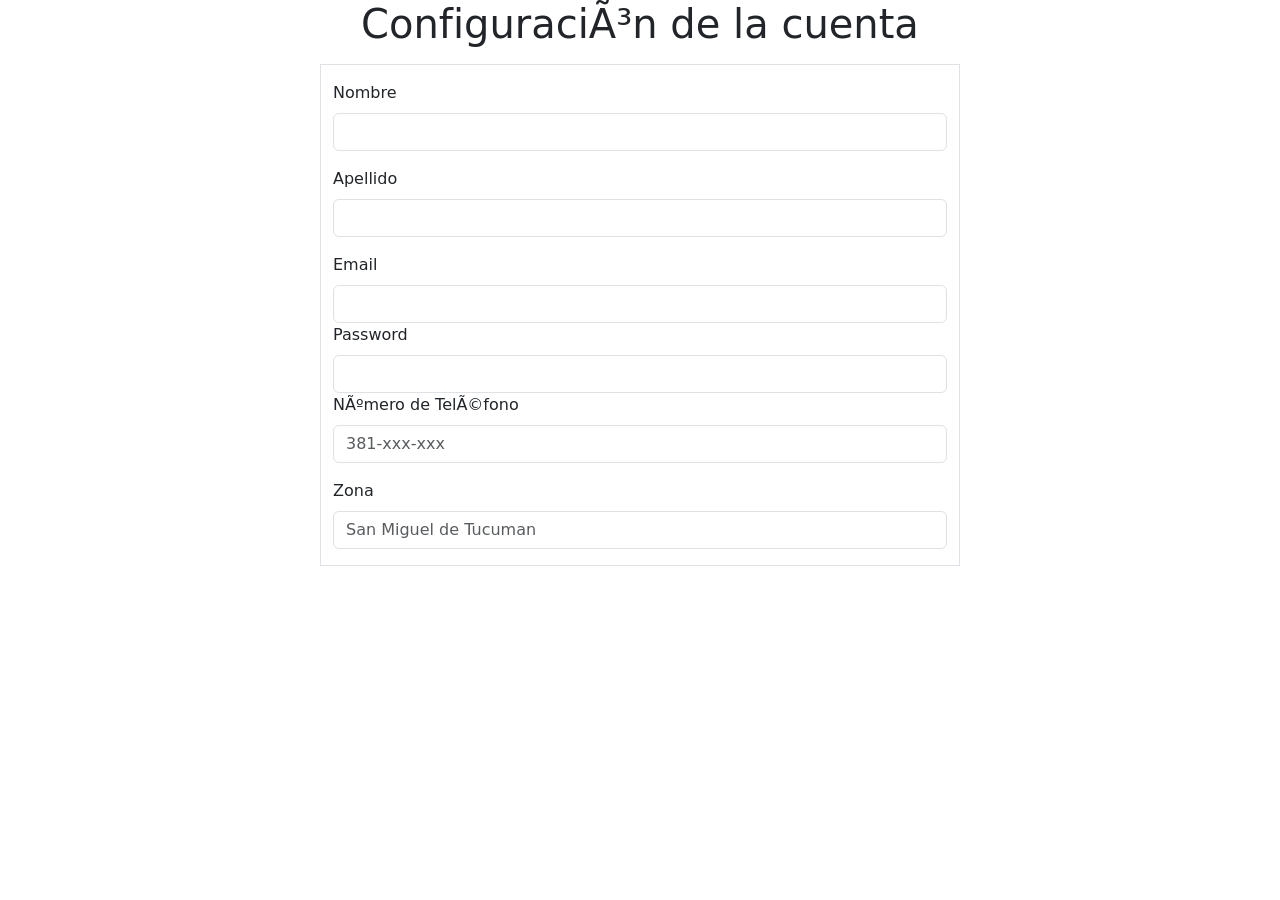
<file: src/main/resources/templates/ConfigVista.html>
<!DOCTYPE html>

<html lang="es" xmlns:th="http://www.thymeleaf.org">
    <head th:replace="/layouts/head :: head">
        <title>Configuración de la cuenta</title>
        <link href="https://cdn.jsdelivr.net/npm/bootstrap@5.1.3/dist/css/bootstrap.min.css" rel="stylesheet" integrity="sha384-1BmE4kWBq78iYhFldvKuhfTAU6auU8tT94WrHftjDbrCEXSU1oBoqyl2QvZ6jIW3" crossorigin="anonymous">
        <script src="https://cdn.jsdelivr.net/npm/bootstrap@5.1.3/dist/js/bootstrap.bundle.min.js" integrity="sha384-ka7Sk0Gln4gmtz2MlQnikT1wXgYsOg+OMhuP+IlRH9sENBO0LRn5q+8nbTov4+1p" crossorigin="anonymous"></script>
    </head>
    <header th:replace="/layouts/header :: header"></header>
    <body>
        <!--Te importe los iconos de boostrap-->
        <link rel="stylesheet" href="https://cdn.jsdelivr.net/npm/bootstrap-icons@1.8.1/font/bootstrap-icons.css">
        <!---------------------------------------------------------------------------------------------------------->


        <h1 class= "text-center mb-3">Configuración de la cuenta</h1>
        <div class= "container w-50 d-block border"> 
            <div class="col-md-3 w-100 mb-3 mt-3">
                <label for="inputName" class="form-label">Nombre</label>
                <input type="text" class="form-control" aria-label="First name">
            </div>
            <div class="col-md-3 w-100 mb-3" >
                <label for="inputName2" class="form-label">Apellido</label>
                <input type="text" class="form-control  disabled"  aria-label="Last name">
            </div>
            <div class="col-md-3 w-100">
                <label for="inputEmail4" class="form-label">Email</label>
                <input type="email" class="form-control" id="inputEmail4">
            </div>
            <div class="col-md-3 w-100">
                <label for="inputPassword4" class="form-label">Password</label>
                <input type="password" class="form-control" id="inputPassword4">
            </div>
            <div class="col-md-3 w-100 mb-3">
                <label for="InputTel" class="form-label">Número de Teléfono</label>
                <input type="tel" class="form-control" id="InputTel" placeholder="381-xxx-xxx">
            </div>
            <div class="col-md-3 w-100 mb-3">
                <label for="InputZone" class="form-label">Zona</label>
                <input type="text" class="form-control" id="InputTel" placeholder="San Miguel de Tucuman">
            </div>
        </div>
        <!-- <h2 class= "text-center mb-3 mt-3">Mis Mascotas</h2>
        <div class= "container w-75 d-block border">
          <table class="table">
            <thead>
              <tr>
                <th scope="col">Id</th>
                <th scope="col">Nombre</th>
                <th scope="col">Tipo De Animal</th>
                <th scope="col">Sexo</th>
                <th scope="col">Descripcion</th>
                <th scope="col">Estado adopcion</th>
                <th scope="col">Fecha de adopcion</th>
                <th scope="col">Opciones</th>
              </tr>
            </thead>
            <tbody>
              <tr>
                <th scope="row">2</th>
                <td>Jacob</td>
                <td>Thornton</td>
                <td>@fat</td>
                <td>Jacob</td>
                <td>Thornton</td>
                <td>@fat</td>
                <td class="d-flex"><button type="button" class="btn btn-danger me-3">Eliminar</button>
                  <button type="button" class="me-3 btn btn-success">Ocultar</button>
                  <button type="button" class="me-3 btn btn-warning">Editar</button></td>         
              </tr>
              
            </tbody>
          </table>
      
        </div> -->
    </body>
    <footer th:replace="/layouts/footer :: footer"></footer>
</html>
</file>
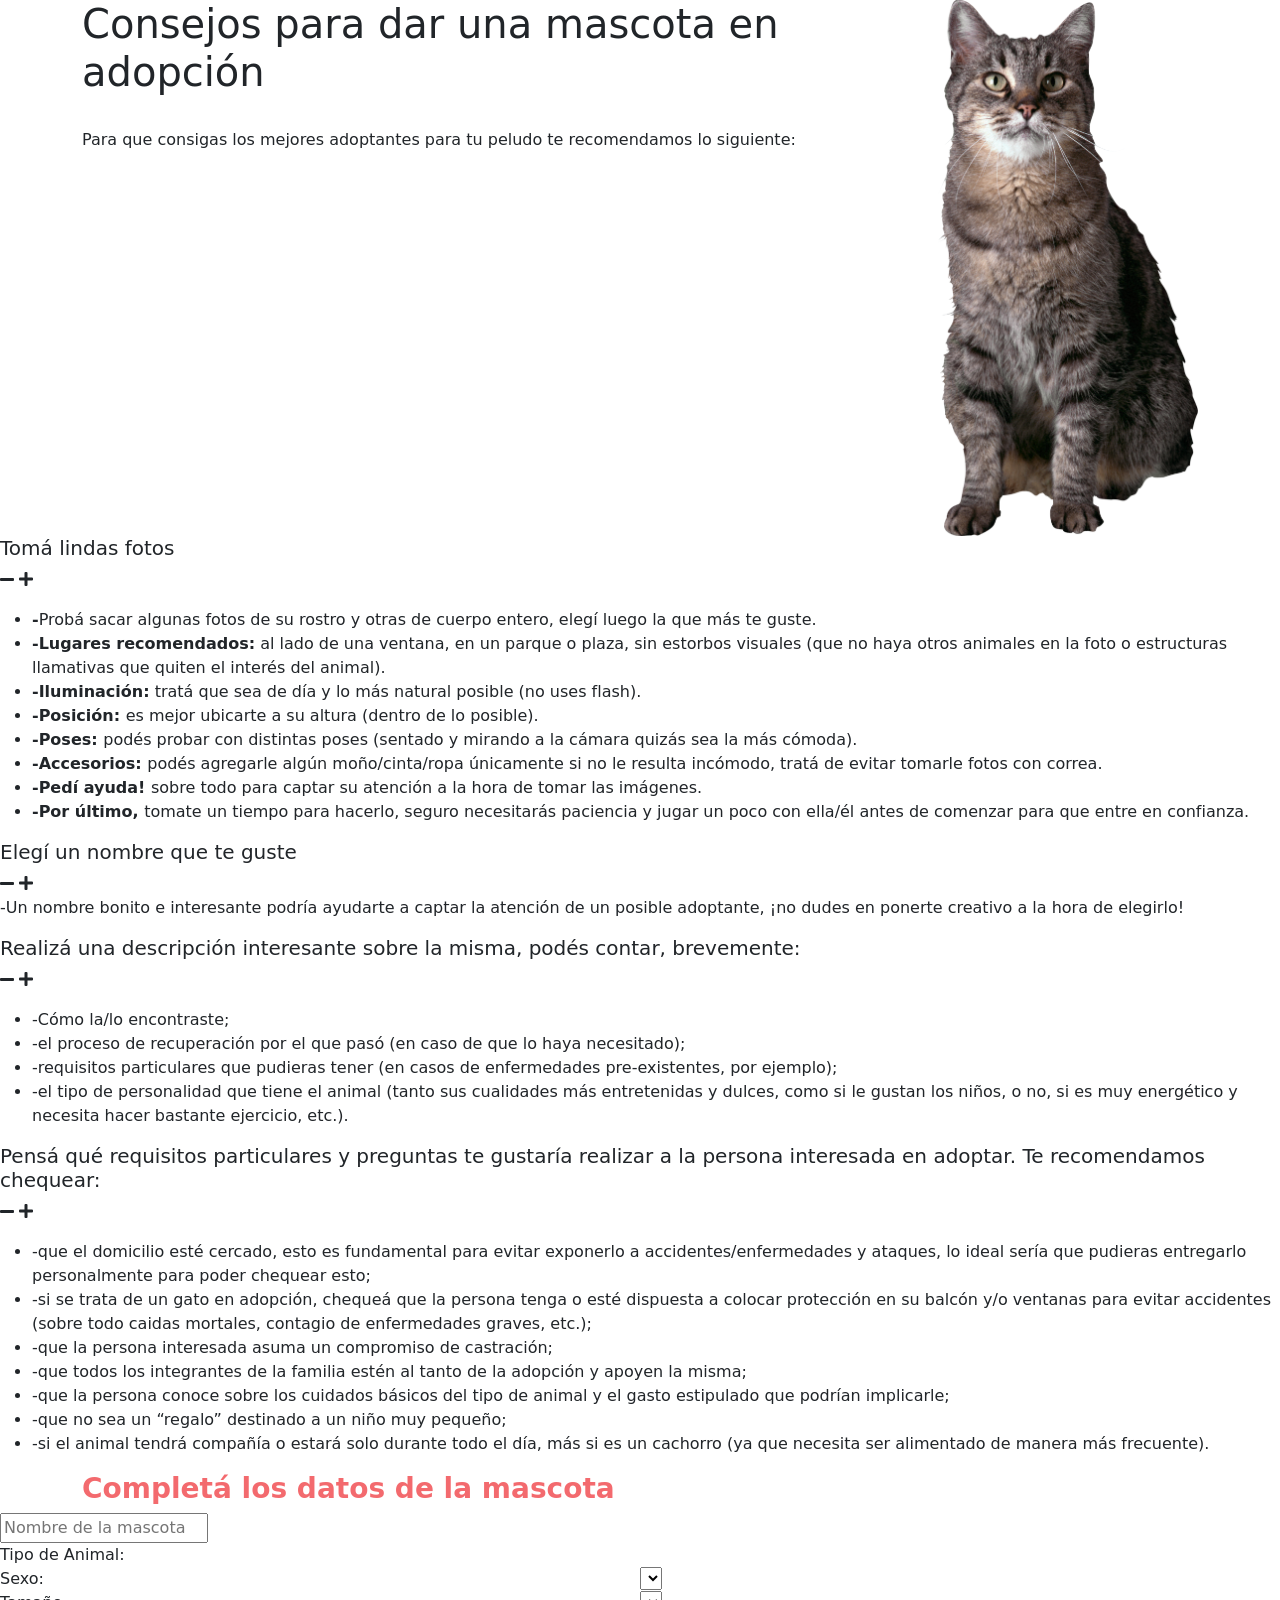
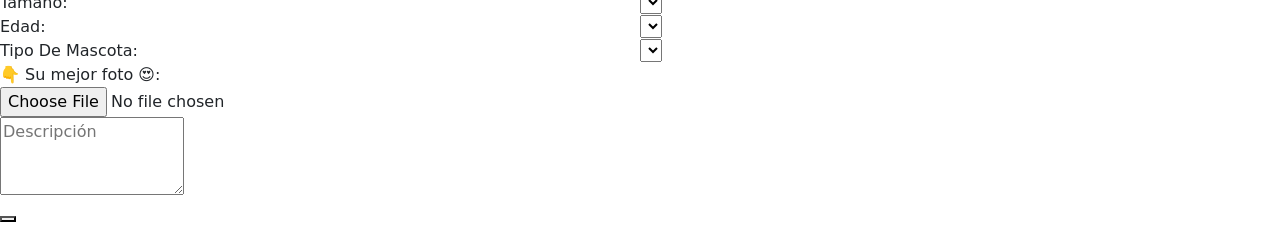
<file: src/main/resources/templates/darenadopcion.html>
<!DOCTYPE html>
<html lang="es">
  <head>
    <meta charset="UTF-8" />
    <meta http-equiv="X-UA-Compatible" content="IE=edge" />
    <meta name="viewport" content="width=device-width, initial-scale=1.0" />
    <!-- <link rel="icon" th:href="@{/images/patita.png" sizes="any" /> -->
    <title>Dar en adopción</title>
    <!------------ mobile metas ------------>
    <meta name="viewport" content="width=device-width, initial-scale=1" />
    <meta name="viewport" content="initial-scale=1, maximum-scale=1" />
    <meta
      name="keywords"
      content="mascotas,perros,gatos,adopción,adopción mascotas,adoptar una mascota,adoptar un perro,adoptar un gato,consejos para dar en adopción, adoptar,pasos para dar en adoptción una mascota,Consejos para dar en adopción una mascota, consejos, perros, mascotas"
    />
    <meta
      name="description"
      content="Consejos para dar a una mascota en adopción. Registrate y te ayudamos a conectar con la mejor familia adoptiva"
    />
    <meta name="author" content="" />

    <link rel="icon" th:href="@{/images/patita.png}" sizes="any" />
    <!------------- bootstrap css ---------->
    <link href="https://cdn.jsdelivr.net/npm/bootstrap@5.1.3/dist/css/bootstrap.min.css" rel="stylesheet" integrity="sha384-1BmE4kWBq78iYhFldvKuhfTAU6auU8tT94WrHftjDbrCEXSU1oBoqyl2QvZ6jIW3" crossorigin="anonymous">
    <!------------- style css -------------->
    <link rel="stylesheet" type="text/css" th:href="@{/css/estilos-dar-en-adopcion.css}"/>
    <link rel="stylesheet" type="text/css" th:href="@{/css/nice-select-dar-en-adopcion.css}"/>
    <!------------- Responsive-------------->
    <link rel="stylesheet" th:href="@{/css/responsive-dar-en-adopcion.css}"/>
    <!-----------Estilo acordeón y formulario---------->
    <link
      rel="stylesheet"
      href="https://cdnjs.cloudflare.com/ajax/libs/font-awesome/5.13.1/css/all.min.css"
    />
    
  </head>
  <body>
    <header th:replace="layouts/header :: header"></header>
    <div class="consejos_dar_adopcion">
      <div class="container">
        <div class="row">
          <div class="col-sm-9">
            <h1 class="consejos_titulo">
              Consejos para dar una mascota en adopción
            </h1>
            <p class="consejos_text">
              <br>Para que consigas los mejores adoptantes para tu peludo te
              recomendamos lo siguiente:
            </p>
            <div class="banner_bt"></div>
          </div>
          <div class="col-sm-3">
            <div class="cat_img">
              <img th:src="@{/img/cat.png}" src="../static/img/cat.png" style="max-width: 100%" />
            </div>
          </div>
        </div>
      </div>
    </div>
    <!------------ Acordeón consejos ---------------->
    <div class="container2">
      <div class="accordion">
        <h5>Tomá lindas fotos</h5>
        <i class="fas fa-minus"></i>
        <i class="fas fa-plus"></i>
      </div>
      <div class="panal">
        <p>
            <ul>
                <li><b>-</b>Probá sacar algunas fotos de su rostro y otras de cuerpo entero, elegí luego la que más te guste.</li>
                <li><b>-Lugares recomendados:</b> al lado de una ventana, en un parque o plaza, sin estorbos visuales (que no haya otros animales en la foto o estructuras llamativas que quiten el interés del animal).</li>
                <li><b>-Iluminación:</b> tratá que sea de día y lo más natural posible (no uses flash).</li>
                <li><b>-Posición: </b>es mejor ubicarte a su altura (dentro de lo posible).</li>
                <li><b>-Poses: </b>podés probar con distintas poses (sentado y mirando a la cámara quizás sea la más cómoda).</li>
                <li><b>-Accesorios: </b>podés agregarle algún moño/cinta/ropa únicamente si no le resulta incómodo, tratá de evitar tomarle fotos con correa.</li>
                <li><b>-Pedí ayuda! </b>sobre todo para captar su atención a la hora de tomar las imágenes.</li>
                <li><b>-Por último, </b>tomate un tiempo para hacerlo, seguro necesitarás paciencia y jugar un poco con ella/él antes de comenzar para que entre en confianza.</li>
             </ul>
        </p>
      </div>

      <div class="accordion">
        <h5>Elegí un nombre que te guste</h5>
        <i class="fas fa-minus"></i>
        <i class="fas fa-plus"></i>
      </div>
      <div class="panal">
        <p>
          -Un nombre bonito e interesante podría ayudarte a captar la atención de un posible adoptante, ¡no dudes en ponerte creativo a la hora de elegirlo!
        </p>
      </div>

      <div class="accordion">
        <h5>Realizá una descripción interesante sobre la misma, podés contar, brevemente:</h5>
        <i class="fas fa-minus"></i>
        <i class="fas fa-plus"></i>
      </div>
      <div class="panal">
        <p>
          <ul>
              <li>-Cómo la/lo encontraste;</li>
              <li>-el proceso de recuperación por el que pasó (en caso de que lo haya necesitado);</li>
              <li>-requisitos particulares que pudieras tener (en casos de enfermedades pre-existentes, por ejemplo); </li>
              <li>-el tipo de personalidad que tiene el animal (tanto sus cualidades más entretenidas y dulces, como si le gustan los niños, o no, si es muy energético y necesita hacer bastante ejercicio, etc.).</li>
          </ul>
        </p>
      </div>

      <div class="accordion">
        <h5>Pensá qué requisitos particulares y preguntas te gustaría realizar a la persona interesada en adoptar. Te recomendamos chequear:</h5>
        <i class="fas fa-minus"></i>
        <i class="fas fa-plus"></i>
      </div>
      <div class="panal">
        <p>
          <ul>
            <li>-que el domicilio esté cercado, esto es fundamental para evitar exponerlo a accidentes/enfermedades y ataques, lo ideal sería que pudieras entregarlo personalmente para poder chequear esto;</li>
            <li>-si se trata de un gato en adopción, chequeá que la persona tenga o esté dispuesta a colocar protección en su balcón y/o ventanas para evitar accidentes (sobre todo caidas mortales, contagio de enfermedades graves, etc.);</li>
            <li>-que la persona interesada asuma un compromiso de castración;</li>
            <li>-que todos los integrantes de la familia estén al tanto de la adopción y apoyen la misma;</li>
            <li>-que la persona conoce sobre los cuidados básicos del tipo de animal y el gasto estipulado que podrían implicarle;</li>
            <li>-que no sea un “regalo” destinado a un niño muy pequeño;</li>
            <li>-si el animal tendrá compañía o estará solo durante todo el día, más si es un cachorro (ya que necesita ser alimentado de manera más frecuente).</li>
          </ul>
        </p>
      </div>
    </div>
    <!--------------- Fin Acordeón------------------->
  <!------------ Fin Sección consejos dar en Adopción ---------------->

  <!-----------------Formulario Registro de mascota------------->
  <div class="registro_seccion">
      <div class="container">
          <!-------*Título Form------->
          <div class="row">
              <div class="col-sm-12">
                  <h3 class="titulo_registro"><strong><span style="color: #F36A6E;">Completá los datos de la mascota</span> </strong></h3>
              </div>
          </div>
          <!-------*Caja form------->
          <div class="caja_registro">
              <div class="input_main">
                  <div class="container">
                      <form id="contact-form" th:action="@{../mascota/registrar}"  method="GET" >

                                  </form>                   
                              </div>
                          </div>				
                  </div>				


              </div>
          </div>

  <form th:action="@{/mascota/publicar-mascota}" method="POST" enctype="multipart/form-data" th:object="${mascota}">
            <div class="form-group">
                <input  required class="nombre-mascota" placeholder="Nombre de la mascota" name="nombre">
                <div class="row">	
                    <div class="col">
                        <label for="list_tipo_animal" class="lista-select" >Tipo de Animal:</label> 
                    </div>		
                    <div class="col">

                    </div>
                    <div class="col">
                        <select required hidden tabindex="0">

                            <option class="option selected focus " value="Perro" name="tipoAnimal">Perro</option>
                            <option class="option " value="Gato">Gato</option>
                            <option class="option " value="Otro">Otro</option>

                        </select>
                    </div>
                    
                    <div class="row">	
                                  <div class="col">
                                      <label for="sexo" class="lista-select" >Sexo:</label> 
                                  </div>		
                                  <div class="col">
                                      <select required tabindex="0" th:field="*{sexo}">
                                          <option th:each="item : ${T(EggAdopcionMascotas.AppAdopcionMascotas.Enums.Sexo).values()}" th:value="${item}" th:text="${item.nombre}"></option>
                                      </select>
                                      
                                  </div>
                              </div>

                              <div class="row">	
                                  <div class="col">
                                      <label for="list_tamaño" class="lista-select" >Tamaño:</label> 
                                  </div>		
                                  <div class="col">
                                      <select required tabindex="0" th:field="*{TamanioMascota}">
                                          <option th:each="item : ${T(EggAdopcionMascotas.AppAdopcionMascotas.Enums.TamanioMascota).values()}" th:value="${item}" th:text="${item.nombre}"></option>
                                      </select>
                                  </div>
                              </div>

                              <div class="row">	
                                  <div class="col">
                                      <label for="list_tamaño" class="lista-select" >Edad:</label> 
                                  </div>		
                                  <div class="col">
                                      <select required tabindex="0" th:field="*{EdadMascota}">
                                          <option th:each="item : ${T(EggAdopcionMascotas.AppAdopcionMascotas.Enums.EdadMascota).values()}" th:value="${item}" th:text="${item.nombre}"></option>
                                      </select>
                                  </div>
                              </div>
                    
                              <div class="row">	
                                  <div class="col">
                                      <label for="list_tamaño" class="lista-select" >Tipo De Mascota:</label> 
                                  </div>		
                                  <div class="col">
                                      <select required tabindex="0" th:field="*{TipoAnimal}">
                                          <option th:each="item : ${T(EggAdopcionMascotas.AppAdopcionMascotas.Enums.TipoAnimal).values()}" th:value="${item}" th:text="${item.nombre}"></option>
                                      </select>
                                  </div>
                              </div>

                              <div class="row">	
                                  <div class="col-sm-12">
                                      <label for="foto" class="lista-select" name="foto"> &#128071 Su mejor foto &#128525:</label> 
                                  </div>		
                                  <div class="col-sm-12">
                                      <div class="nice-select" id="foto" tabindex="0">
                                          <input type="file" id="boton_file" name="file">
                                      </div>
                                  </div>
                                  <div class="row">	
                                      <div class="col-sm-12">
                                          <textarea class="descripcion-registro" placeholder="Descripción" rows="3" id="comment" name="descripcion"></textarea> 
                                      </div>					
                                  </div>
                                  
                </div>
            </div>
                <button type="submit"  value="Dar Mascota"></button>
        </form>
    
    <footer th:replace="layouts/footer :: footer"></footer>
    <!--------------------------Scrips acordeón ---------------------------->
    <script th:src="@{/js/acordion-dar-en-adopcion.js}"></script>
    <!------------------------Scripts formulario registro ------------------>
    <script th:src="@{/js/jquery.min-dar-en-adopcion.js}" ></script>
    <script th:src="@{/js/plugin-dar-en-adopcion.js}"></script>
    <script th:src="@{/js/custom-dar-en-adopcion.js}" ></script>
  </body>
</html>
</file>
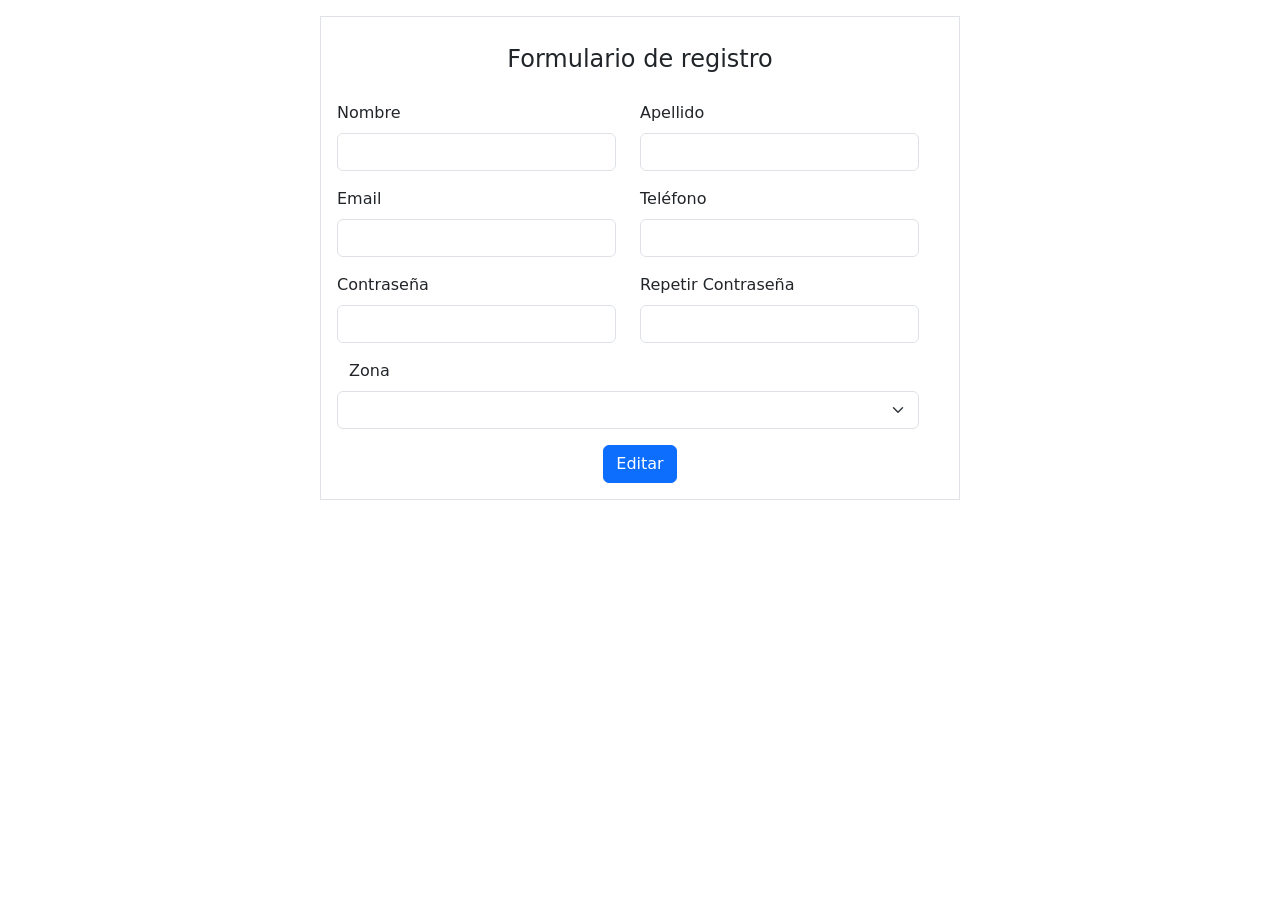
<file: src/main/resources/templates/editarprueba.html>
<!DOCTYPE html>
<html lang="es" xmlns:th="http://www.thymeleaf.org">

    <head>
        <meta charset="UTF-8">
        <meta http-equiv="X-UA-Compatible" content="IE=edge">
        <meta name="viewport" content="width=device-width, initial-scale=1.0">
        <title>Document</title>
        <link href="https://cdn.jsdelivr.net/npm/bootstrap@5.1.3/dist/css/bootstrap.min.css" rel="stylesheet"
              integrity="sha384-1BmE4kWBq78iYhFldvKuhfTAU6auU8tT94WrHftjDbrCEXSU1oBoqyl2QvZ6jIW3" crossorigin="anonymous">

    </head>


    <body>

        <div class="container mt-3 border d-block w-50 justify-content-center">
            <p th:if="${error != null }" th:text="${error}" style="color: red;"> </p>
            <p th:if="${succes != null}" th:text="${succes}" style="color: green;"></p>
            <form class="row g-3" th:action="@{/usuario/editar}" method="POST" th:object="${usuario}">
                <legend class="text-center mt-4">Formulario de registro</legend>

                <input type="hidden" name="id" th:field="*{id}">
                <div class="row mt-3 d-flex justify-content-center w-100">
                    <div class="col-md-4 w-50">
                        <label for="validationDefault01" class="form-label">Nombre</label>
                        <input type="text" class="form-control" id="validationDefault01" th:field="*{nombre}">
                    </div>

                    <div class="col-md-4 w-50">
                        <label for="validationDefault02" class="form-label">Apellido</label>
                        <input type="text" class="form-control" id="validationDefault02" th:field="*{apellido}">
                    </div>

                </div>
                <div class="row mt-3 d-flex justify-content-center w-100">
                    <div class="col-md-4 w-50">
                        <label for="validationDefaultUsername" class="form-label">Email</label>
                        <div class="input-group">
                            <input type="email" class="form-control" id="inputEmail4" th:field="*{email}">
                        </div>
                    </div>
                    <div class="col-md-4 w-50">
                        <label for="validationDefault03" class="form-label">Teléfono</label>
                        <input type="tel" class="form-control" id="InputTel" th:field="*{telefono}">
                    </div>
                </div>

                <div class="row mt-3 w-100 d-flex justify-content-center">

                    <div class="col-md-4 w-50">
                        <label class="form-label">Contraseña</label>
                        <input type="password" class="form-control" th:field="*{password}" >
                    </div>
                    <div class="col-md-4 w-50">
                        <label class="form-label">Repetir Contraseña</label>
                        <input type="password" name="password2" class="form-control" th:value="${password2}">
                    </div>

                    <div class="row mt-3 w-100 d-flex justify-content-center">
                        <label class="form-label">Zona</label>
                        <select class="form-select" th:field="*{zona}">
                            <option th:each="item : ${zonas}" th:value="${item.id}" th:text="${item.descripcion}"></option>
                        </select>
                    </div>
                </div>
                <div class="col-12 d-flex justify-content-center w-100 mb-3">
                    <button class="btn btn-primary" type="submit">Editar</button>
                </div>
            </form>
        </div>


        <script src="https://cdn.jsdelivr.net/npm/bootstrap@5.1.3/dist/js/bootstrap.bundle.min.js"
                integrity="sha384-ka7Sk0Gln4gmtz2MlQnikT1wXgYsOg+OMhuP+IlRH9sENBO0LRn5q+8nbTov4+1p" crossorigin="anonymous">
        </script>
    </body>

</html>
</file>
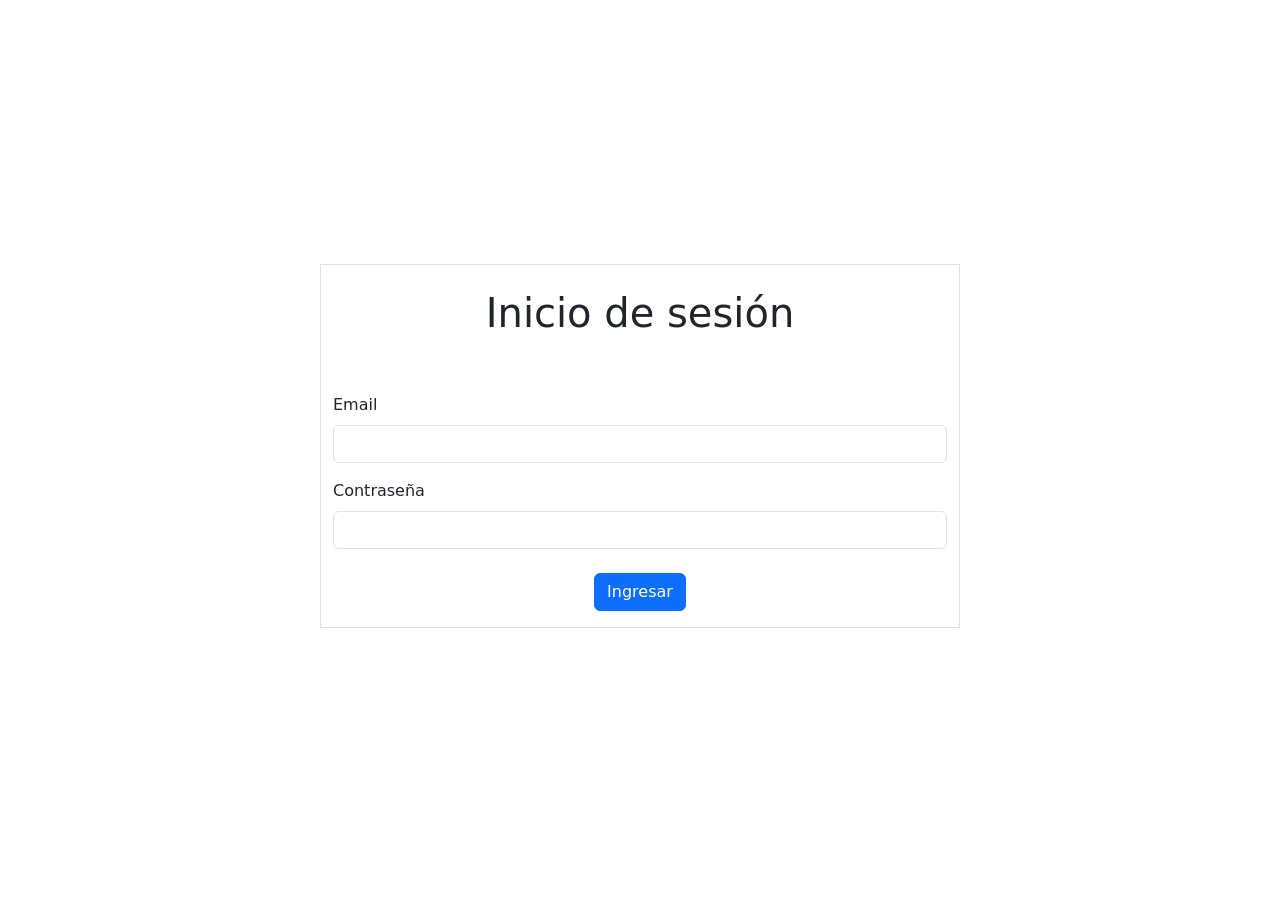
<file: src/main/resources/templates/login.html>
<html xmlns:th="http://www.thymeleaf.org">

    <head>
        <title>TODO supply a title</title>
        <meta charset="UTF-8">
        <meta name="viewport" content="width=device-width, initial-scale=1.0">
        <link rel="icon" sizes="any" />
        <link href="https://cdn.jsdelivr.net/npm/bootstrap@5.1.3/dist/css/bootstrap.min.css" rel="stylesheet"
              integrity="sha384-1BmE4kWBq78iYhFldvKuhfTAU6auU8tT94WrHftjDbrCEXSU1oBoqyl2QvZ6jIW3" crossorigin="anonymous">
              <!--Custom styles-->
         <link rel="stylesheet" type="text/css" th:href="@{/css/estilos-login.css}">
    </head>

    <body>
    <div class="d-flex align-items-center vh-100 ">
        <div class="container mt-3 mb-4 border d-block w-50 justify-content-center">
            <div class="mb-3 text-center mt-4">
                <h1>Inicio de sesión</h1>
            </div>
            <br>
            <form th:action="@{/logincheck}" method="POST">
                <p th:if="${error != null}" th:text="${error}" style="color:rgb(247, 147, 147);"</p>
                <p th:if="${logout != null}" th:text="${logout}" style="color: rgb(194, 247, 194);"</p>

                <div class="mb-3">
                    <label class="form-label">Email</label>
                    <input type="email" class="form-control" name="email">
                </div>
                <div class="mb-3">
                    <label class="form-label">Contraseña</label>
                    <input type="password" class="form-control" name="password">
                </div>
                <div class= "mb-3 text-center mt-4">
                <button type="submit" class="btn btn-primary">Ingresar</button>
                </div>
            </form>


        </div>
    </div>

        <script src="https://cdn.jsdelivr.net/npm/bootstrap@5.1.3/dist/js/bootstrap.bundle.min.js"
                integrity="sha384-ka7Sk0Gln4gmtz2MlQnikT1wXgYsOg+OMhuP+IlRH9sENBO0LRn5q+8nbTov4+1p"
        crossorigin="anonymous"></script>
    </body>

</html>
</file>
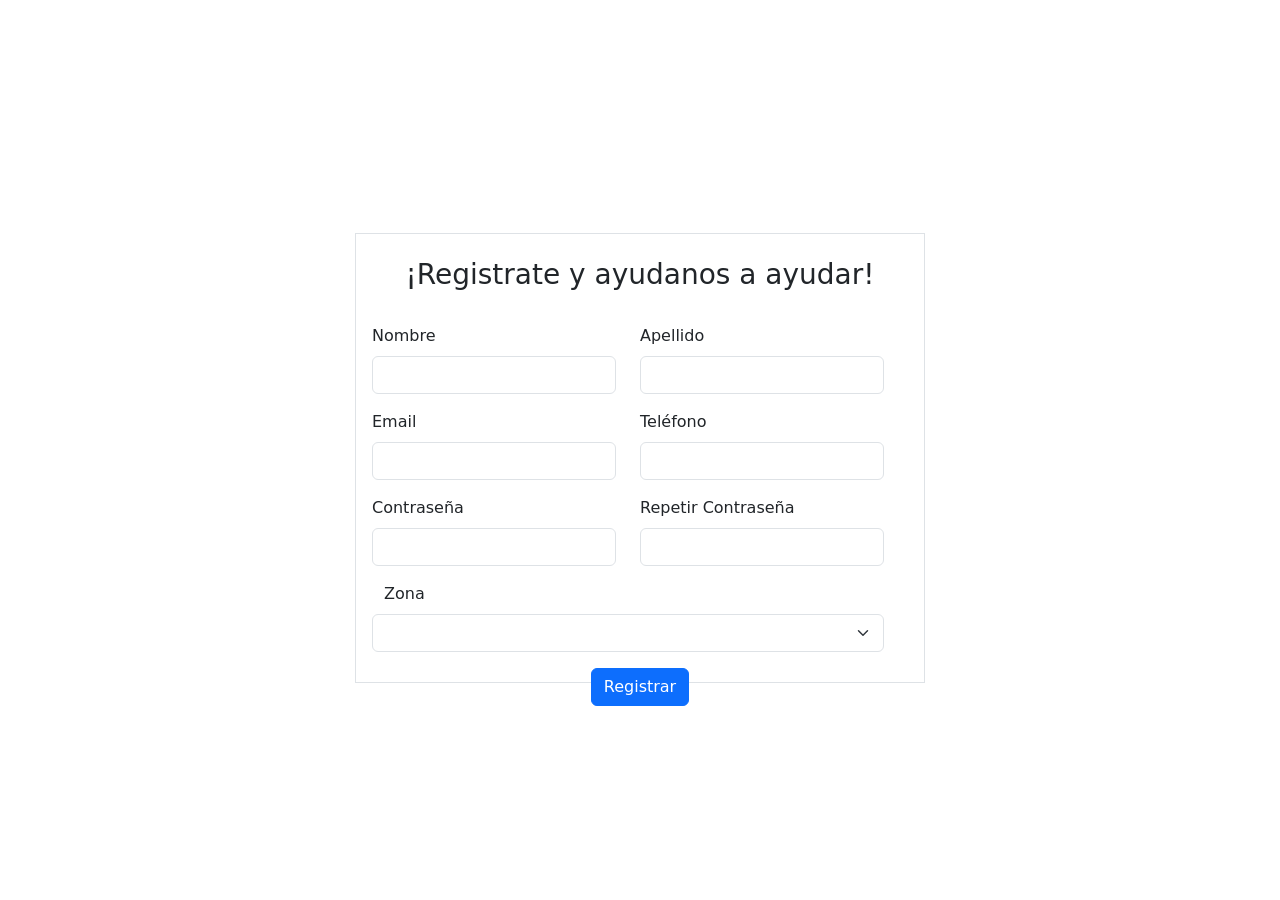
<file: src/main/resources/templates/SignUp.html>
<!DOCTYPE html>
<html lang="es" xmlns:th="http://www.thymeleaf.org">

    <head>
        <meta charset="UTF-8">
        <meta http-equiv="X-UA-Compatible" content="IE=edge">
        <meta name="viewport" content="width=device-width, initial-scale=1.0">
        <title>Document</title>
        <link rel="icon" th:href="@{../static/images/patita.png}" sizes="any" />
        <link href="https://cdn.jsdelivr.net/npm/bootstrap@5.1.3/dist/css/bootstrap.min.css" rel="stylesheet"
              integrity="sha384-1BmE4kWBq78iYhFldvKuhfTAU6auU8tT94WrHftjDbrCEXSU1oBoqyl2QvZ6jIW3" crossorigin="anonymous">
        <!--Custom styles-->
        <link rel="stylesheet" type="text/css" th:href="@{/css/estilos-registro.css}">
    </head>


    <body class="d-flex justify-content-center alig-items-center">
        <div class="vh-100 d-flex align-items-center">
            <div class="container mt-3 border d-block w-50 h-50 ">
                <!--Depende del dispositivo h-50 o vh-100 puro-->
                <p th:if="${error != null }" th:text="${error}" style="color: rgb(247, 147, 147);"> </p>
                <p th:if="${succes != null}" th:text="${succes}" style="color: rgb(194, 247, 194);"></p>
                <form class="row g-3 " th:action="@{/usuario/registrar}" method="POST" th:object="${usuario}">
                    <legend class="text-center mt-4"><h3>¡Registrate y ayudanos a ayudar!</h3></legend>

                    <div class="row mt-3 d-flex justify-content-center w-100">
                        <div class="col-md-4 w-50">
                            <label for="validationDefault01" class="form-label">Nombre</label>
                            <input type="text" class="form-control" id="validationDefault01" th:field="*{nombre}">
                        </div>

                        <div class="col-md-4 w-50">
                            <label for="validationDefault02" class="form-label">Apellido</label>
                            <input type="text" class="form-control" id="validationDefault02" th:field="*{apellido}">
                        </div>

                    </div>
                    <div class="row mt-3 d-flex justify-content-center w-100">
                        <div class="col-md-4 w-50">
                            <label for="validationDefaultUsername" class="form-label">Email</label>
                            <div class="input-group">
                                <input type="email" class="form-control" id="inputEmail4" th:field="*{email}">
                            </div>
                        </div>
                        <div class="col-md-4 w-50">
                            <label for="validationDefault03" class="form-label">Teléfono</label>
                            <input type="tel" class="form-control" id="InputTel" th:field="*{telefono}">
                        </div>
                    </div>

                    <div class="row mt-3 w-100 d-flex justify-content-center">

                        <div class="col-md-4 w-50">
                            <label class="form-label">Contraseña</label>
                            <input type="password" class="form-control" th:field="*{password}" >
                        </div>
                        <div class="col-md-4 w-50">
                            <label class="form-label">Repetir Contraseña</label>
                            <input type="password" name="password2" class="form-control" th:value="${password2}">
                        </div>

                        <div class="row mt-3 w-100 d-flex justify-content-center">
                            <label class="form-label">Zona</label>
                            <select class="form-select" th:field="*{zona}">
                                <option th:each="item : ${zonas}" th:value="${item.id}" th:text="${item.descripcion}"></option>
                            </select>
                        </div>
                    </div>
                    <div class="col-12 d-flex justify-content-center w-100 mb-3">
                        <button class="btn btn-primary" type="submit">Registrar</button>
                    </div>
                </form>
            </div>
        </div>

        <script src="https://cdn.jsdelivr.net/npm/bootstrap@5.1.3/dist/js/bootstrap.bundle.min.js"
                integrity="sha384-ka7Sk0Gln4gmtz2MlQnikT1wXgYsOg+OMhuP+IlRH9sENBO0LRn5q+8nbTov4+1p" crossorigin="anonymous">
        </script>
    </body>

</html>
</file>
